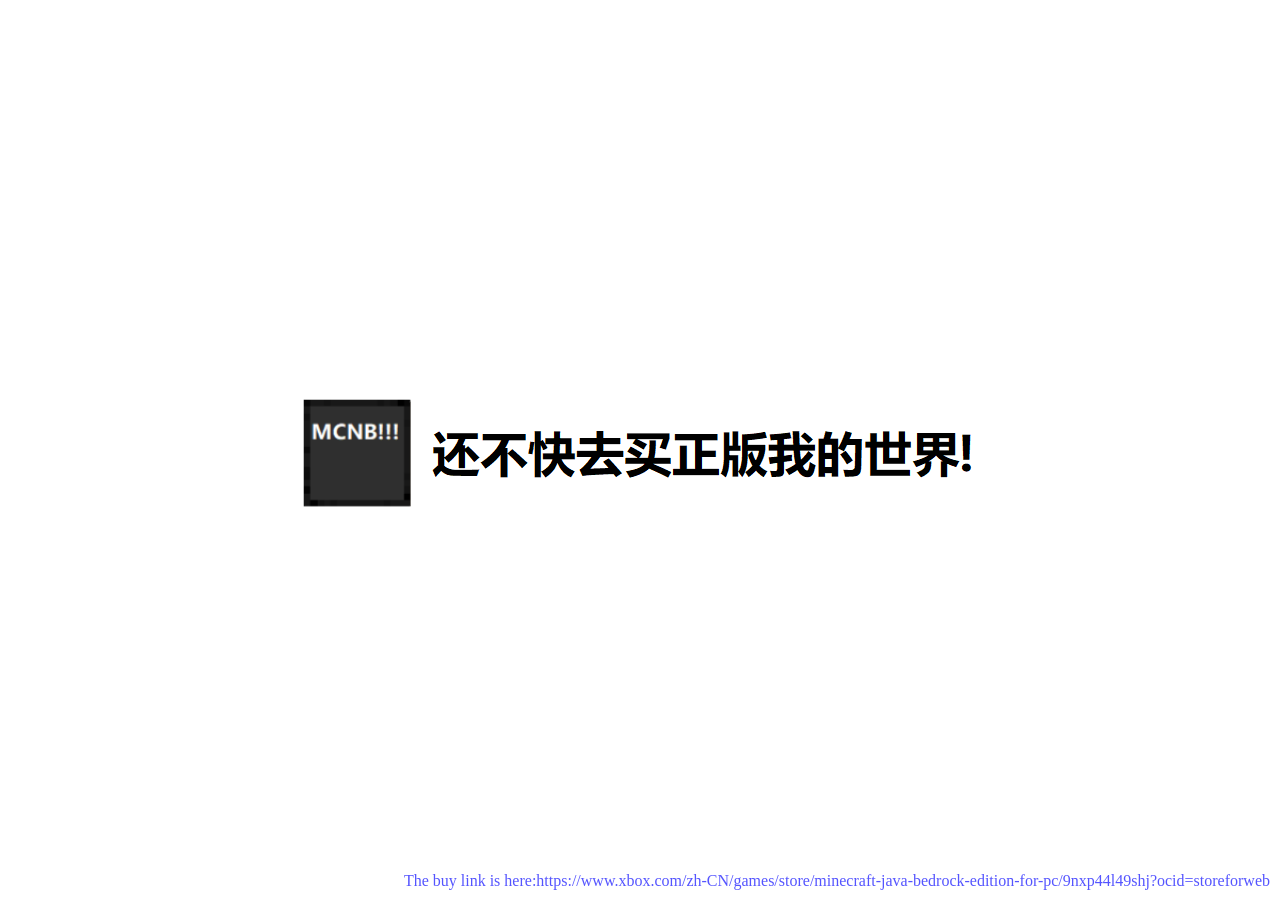
<file: 6/index.html>
<!DOCTYPE html>
<html>
<head>
	<meta charset="UTF-8">
	<style type="text/css">
		@keyframes cube-rot {
			from { transform: rotateX(-20deg) rotateY(0); }
			to { transform: rotateX(-20deg) rotateY(360deg); }
		}
		
		#centercube {
			margin-left: auto;
			margin-right: auto;
			margin-top: 50vh;
			transform: translateY(-50px);
		}
	
		#threedee {
			perspective: 800px;
			perspective-origin: 50px 50px;
		}
		
		#cube {
			position: relative;
			width: 100px;
			height: 100px;
			transform-style: preserve-3d;
			animation: cube-rot 2s infinite linear;
		}
		
		#cube div {
			position: absolute;
			width: 100px;
			height: 100px;
			background-image: url("side.png");
		}
		
		#front {
			transform: translateZ(50px);
			background-image: url("front.png") !important;
		}
		
		#back {
			transform: translateZ(-50px) rotateY(180deg);
		}
		
		#left {
			transform: translateX(-50px) rotateY(-90deg);
		}
		
		#right {
			transform: translateX(50px) rotateY(90deg);
		}
		
		#top {
			transform: translateY(-50px) rotateX(-90deg);
		}
		
		#wd {
			padding-left: 20px;
		}

		.info {
			position: fixed;
			bottom: 0px;
			right: 0px;
			padding: 10px;
		}

		.no_margin {
			margin: 0px;
			color: #5555ff;
		}
	</style>
</head>
<body>
	<table id="centercube">
		<tr>
			<td id="threedee">
				<div id="cube">
					<div id="front"></div>
					<div id="back"></div>
					<div id="left"></div>
					<div id="right"></div>
					<div id="top"></div>
				</div>
			</td>
			<td id="wd">
				<img src="webdisplays.png" />
			</td>
		</tr>
	</table>
	<div class="info"><p class="no_margin">
		The buy link is here:https://www.xbox.com/zh-CN/games/store/minecraft-java-bedrock-edition-for-pc/9nxp44l49shj?ocid=storeforweb
	</p></div>
</body>
</html>
</file>
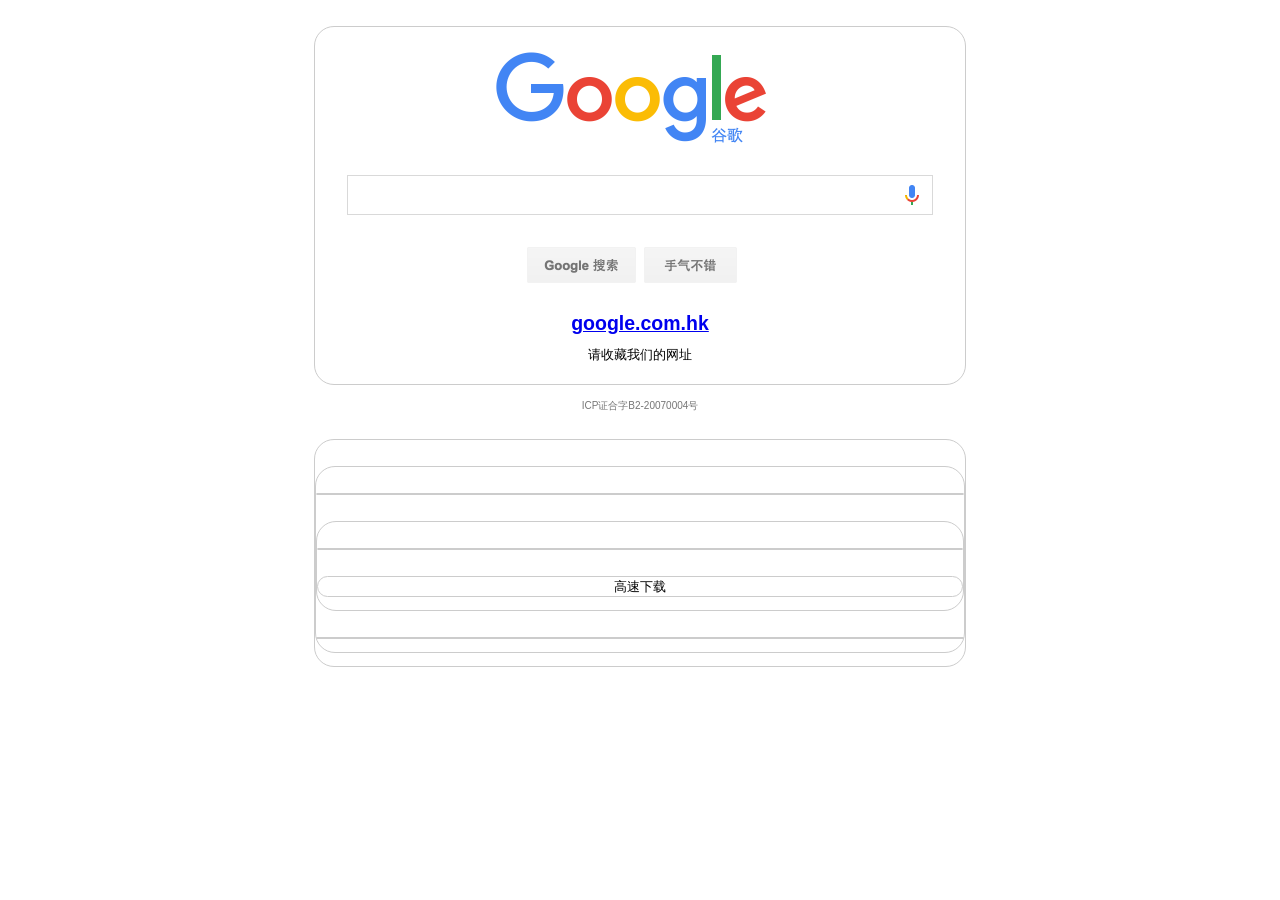
<file: 8/index.html>
<!DOCTYPE html>
<!-- saved from url=(0022)https://www.google.cn/ -->
<html lang="zh"><head><meta http-equiv="Content-Type" content="text/html; charset=UTF-8">
    
    <title>Google</title>
    <style>
      html { background: #fff; margin: 0 1em; }
      body { font: .8125em/1.5 arial, sans-serif; text-align: center; }
      h1 { font-size: 1.5em; font-weight: normal; margin: 1em 0 0; }
      p#footer { color: #767676; font-size: .77em; }
      p#footer a { background: url(//www.google.cn/intl/zh-CN_cn/images/cn_icp.gif) top right no-repeat; padding: 5px 20px 5px 0; }
      ul { margin: 2em; padding: 0; }
      li { display: inline; padding: 0 2em; }
      div { -moz-border-radius: 20px; -webkit-border-radius: 20px; border: 1px solid #ccc; border-radius: 20px; margin: 2em auto 1em; max-width: 650px; min-width: 544px; }
      div:hover, div:hover * { cursor: pointer; }
      div:hover { border-color: #999; }
      div p { margin: .5em 0 1.5em; }
      img { border: 0; }
    </style>
  </head>
  <body>
    <div>
      <a href="https://www.google.com.hk/webhp?hl=zh-CN&amp;sourceid=cnhp">
        <img src="./Google_files/google-search.png" alt="Google" width="586" height="257">
      </a>
      <h1><a href="https://www.google.com.hk/webhp?hl=zh-CN&amp;sourceid=cnhp"><strong id="target">google.com.hk</strong></a></h1>
      <p>请收藏我们的网址
    </p></div>
    <p id="footer">
      <span>ICP证合字B2-20070004号</span>
    </p>
  

</body><div class="xl-chrome-ext-bar_4DB361DE-01F7-4376-B494-639E489D19ED" id="xl_chrome_ext_4DB361DE-01F7-4376-B494-639E489D19ED" data-v-app="" style="display: block;"><div class=""><div id="xl_chrome_ext_video_tag_wrapper_4DB361DE-01F7-4376-B494-639E489D19ED" config="[object Object]" uiversion="v2" exception="false" latestvideosrc="" isshowvideotag="false" isshowdownloadbar="true" isshowcloudaddbar="false"><div class="_video_op_wrapper_96mx8_1" config="[object Object]" uiversion="v2" style="display: none;"><ul class="_video_op_list_96mx8_17"><li class="_op_item_96mx8_39 _download_96mx8_45"><span class="_op_icon_96mx8_25"></span><span class="_op_text_96mx8_31">下载</span></li><li class="_op_item_96mx8_39 _screen_96mx8_51"><span class="_op_icon_96mx8_25"></span><span class="_op_text_96mx8_31">投屏</span></li></ul></div></div><div class="badge_wrapper_4DB361DE-01F7-4376-B494-639E489D19ED _badge_wrapper_wnbzb_1" id="badge_wrapper_4DB361DE-01F7-4376-B494-639E489D19ED"><div class="_logo_wnbzb_24"></div><span class="_line_wnbzb_32"></span><div class="_text_wrapper_wnbzb_39"><span class="_download_icon_wnbzb_51"></span><span class="_text_wnbzb_39">高速下载</span></div></div><!----><!----><!----><!----><div class="_container_wq4mj_4"><!----></div></div></div></html>
</file>
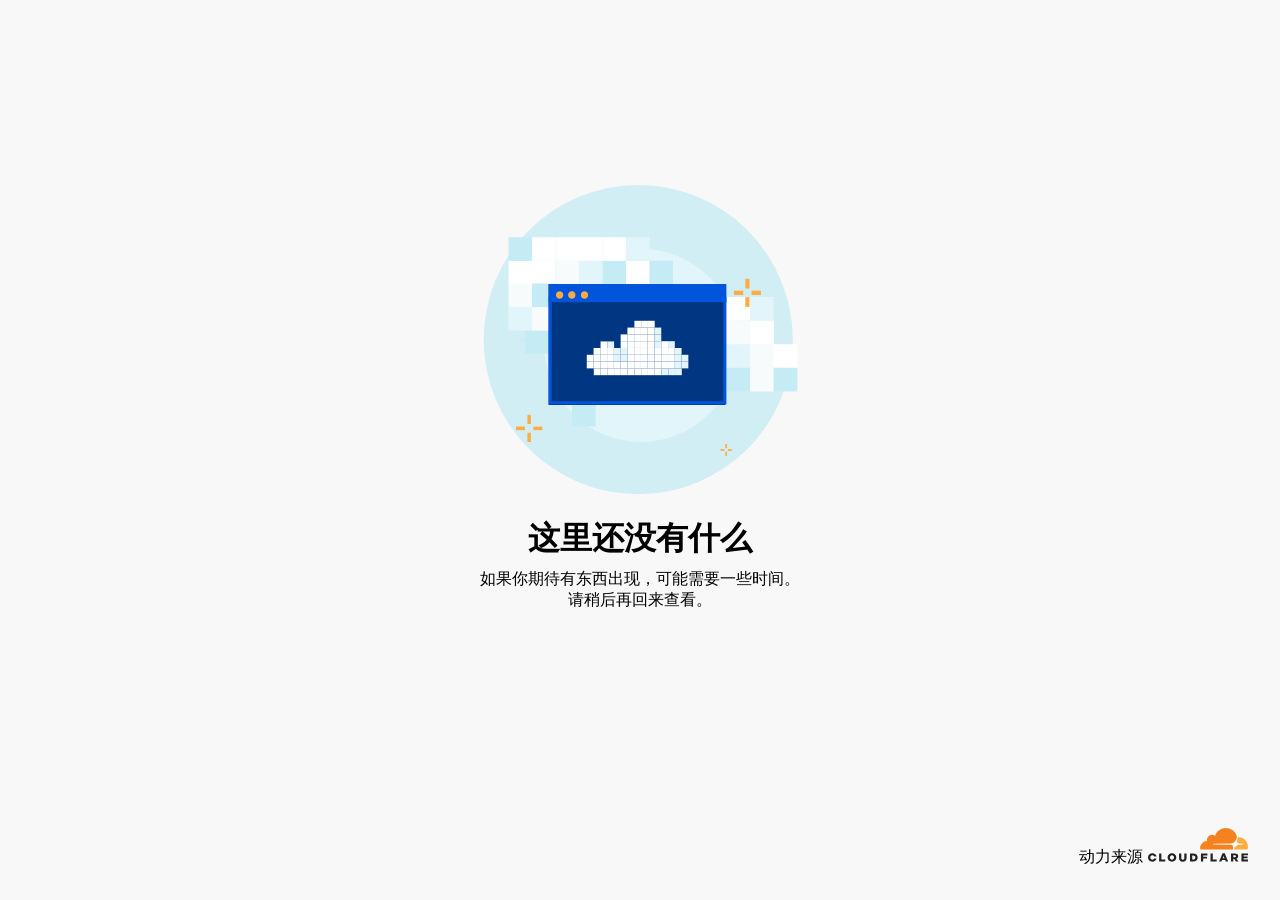
<file: 9/index.html>
<!DOCTYPE html>
<!-- saved from url=(0044)https://royal-hill-c3e2.hue22-2.workers.dev/ -->
<html class="no-js" lang="zh-CN"><!--<![endif]--><head><meta http-equiv="Content-Type" content="text/html; charset=UTF-8">
    
    <meta http-equiv="refresh" content="30">
    <title _msttexthash="16958565" _msthash="0">页面未找到</title>
    <link rel="icon" type="image/png" href="https://workers.cloudflare.com/favicon.ico" sizes="48x48">
    <style>
      body {
        font-family: -apple-system, BlinkMacSystemFont, "Segoe UI", "Roboto", "Oxygen", "Ubuntu", "Cantarell", "Fira Sans", "Droid Sans", "Helvetica Neue", sans-serif
      }
      body,html {
        margin: 0;
        padding: 0;
      }
      * {
        box-sizing: border-box;
      }
      .box {
        display: flex;
        flex-direction: column;
        justify-content: center;
        height: 100vh;
        background-color: #f8f8f8;
      }
      .content {
        margin: auto;
      }
      .content h1 {
        font-size: 32px;
        font-weight: 600;
        margin-bottom: 8px;
      }
      .content p {
        font-size: 16px;
        font-weight: 400;
        margin: 0;
      }
      .body {
        display: flex;
        flex-direction: column;
        align-items: center;
        text-align: center;
      }
      .footer {
        display: flex;
        justify-content: flex-end;
        align-items: baseline;
        gap: 5px;
        margin: 32px;
      }
    </style>
  </head>
  <body>
  <div class="box">
    <div class="content">
      <div class="body">
        <svg width="315" height="310" viewBox="0 0 315 310" fill="none" xmlns="http://www.w3.org/2000/svg"><circle cx="155.23" cy="154.582" r="154.582" fill="#D2EEF5"></circle><ellipse cx="157.99" cy="160.394" rx="96.3658" ry="96.579" fill="#E2F5FA"></ellipse><rect width="23.616" height="23.616" transform="matrix(1 0 0 -1 243.504 182.846)" fill="#E2F5FA"></rect><rect width="23.616" height="23.616" transform="matrix(1 0 0 -1 267.292 182.846)" fill="#F8FBFB"></rect><rect width="23.616" height="23.616" transform="matrix(1 0 0 -1 172.656 182.846)" fill="#C5EBF5"></rect><rect width="23.616" height="23.616" transform="matrix(1 0 0 -1 219.888 135.614)" fill="white"></rect><rect width="23.616" height="23.616" transform="matrix(1 0 0 -1 267.121 182.846)" fill="#F8FBFB"></rect><rect width="23.616" height="23.616" transform="matrix(1 0 0 -1 196.273 182.846)" fill="#C5EBF5"></rect><rect width="23.616" height="23.616" transform="matrix(1 0 0 -1 196.273 159.23)" fill="#C5EBF5"></rect><rect width="23.616" height="23.616" transform="matrix(1 0 0 -1 243.504 135.614)" fill="white"></rect><rect width="23.616" height="23.616" transform="matrix(1 0 0 -1 290.736 182.846)" fill="white"></rect><rect width="23.616" height="23.616" transform="matrix(1 0 0 -1 267.121 135.614)" fill="#E2F5FA"></rect><rect width="23.616" height="23.616" transform="matrix(1 0 0 -1 243.504 206.462)" fill="#C5EBF5"></rect><rect width="23.616" height="23.616" transform="matrix(1 0 0 -1 89.0504 241.447)" fill="#C5EBF5"></rect><rect width="24.3047" height="23.4519" transform="matrix(1 0 0 -1 42.0714 168.709)" fill="#C5EBF5"></rect><rect width="23.616" height="23.616" transform="matrix(1 0 0 -1 219.888 159.23)" fill="#E2F5FA"></rect><rect width="23.616" height="23.616" transform="matrix(1 0 0 -1 243.417 159.49)" fill="#E2F5FA"></rect><rect width="23.616" height="23.616" transform="matrix(1 0 0 -1 173.337 135.889)" fill="#E2F5FA"></rect><rect width="23.616" height="23.616" transform="matrix(1 0 0 -1 196.321 135.889)" fill="#C5EBF5"></rect><rect width="23.616" height="23.616" transform="matrix(1 0 0 -1 267.121 206.462)" fill="#F8FBFB"></rect><rect width="23.616" height="23.616" transform="matrix(1 0 0 -1 290.736 206.462)" fill="#C5EBF5"></rect><rect width="23.616" height="23.616" transform="matrix(1 0 0 -1 267.121 159.23)" fill="white"></rect><rect width="23.616" height="23.616" transform="matrix(1 0 0 -1 219.888 182.846)" fill="#C5EBF5"></rect><rect width="23.616" height="23.616" transform="matrix(1 0 0 -1 149.04 182.846)" fill="#C5EBF5"></rect><rect width="23.616" height="23.616" transform="matrix(1 0 0 -1 243.504 159.23)" fill="#F8FBFB"></rect><rect x="96.0818" y="122.05" width="23.5082" height="23.5082" fill="#E2F5FA"></rect><rect x="119.589" y="122.05" width="23.5082" height="23.5082" fill="#C5EBF5"></rect><rect x="96.0818" y="98.5417" width="23.5082" height="23.5082" fill="#C5EBF5"></rect><rect x="119.589" y="98.5417" width="23.5082" height="23.5082" fill="#C5EBF5"></rect><rect x="166.606" y="98.5417" width="23.5082" height="23.5082" fill="#C5EBF5"></rect><path d="M40.2497 156.99C41.0611 156.99 41.719 156.307 41.719 155.466C41.719 154.624 41.0611 153.942 40.2497 153.942C39.4382 153.942 38.7804 154.624 38.7804 155.466C38.7804 156.307 39.4382 156.99 40.2497 156.99Z" fill="#C5EBF5"></path><path d="M45.3923 156.99C46.2038 156.99 46.8616 156.307 46.8616 155.466C46.8616 154.624 46.2038 153.941 45.3923 153.941C44.5808 153.941 43.923 154.624 43.923 155.466C43.923 156.307 44.5808 156.99 45.3923 156.99Z" fill="#C5EBF5"></path><path d="M50.5349 156.99C51.3464 156.99 52.0042 156.307 52.0042 155.466C52.0042 154.624 51.3464 153.942 50.5349 153.942C49.7235 153.942 49.0656 154.624 49.0656 155.466C49.0656 156.307 49.7235 156.99 50.5349 156.99Z" fill="#C5EBF5"></path><rect x="96.0818" y="75.7683" width="23.5082" height="23.5082" fill="#E2F5FA"></rect><rect x="25.5571" y="75.7684" width="23.5082" height="23.5082" fill="white"></rect><rect x="25.5571" y="122.05" width="23.5082" height="23.5082" fill="#E2F5FA"></rect><rect x="119.589" y="75.7683" width="23.5082" height="23.5082" fill="#C5EBF5"></rect><rect x="49.0656" y="75.7683" width="23.5082" height="23.5082" fill="white"></rect><rect x="49.0656" y="122.05" width="23.5082" height="23.5082" fill="#F8FBFB"></rect><rect x="143.098" y="75.7683" width="23.5082" height="23.5082" fill="white"></rect><rect x="166.486" y="75.7683" width="23.5082" height="23.5082" fill="#C5EBF5"></rect><rect x="72.5732" y="75.7683" width="23.5082" height="23.5082" fill="#F8FBFB"></rect><rect x="72.5732" y="122.05" width="23.5082" height="23.5082" fill="#E2F5FA"></rect><rect x="96.0818" y="52.2599" width="23.5082" height="23.5082" fill="white"></rect><rect x="25.5571" y="52.2599" width="23.5082" height="23.5082" fill="#C5EBF5"></rect><rect x="25.5571" y="98.5417" width="23.5082" height="23.5082" fill="#F8FBFB"></rect><rect x="119.589" y="52.2599" width="23.5082" height="23.5082" fill="white"></rect><rect x="49.0656" y="52.2599" width="23.5082" height="23.5082" fill="white"></rect><rect x="49.0656" y="98.5417" width="23.5082" height="23.5082" fill="#C5EBF5"></rect><rect x="143.098" y="52.2599" width="23.5082" height="23.5082" fill="#E2F5FA"></rect><rect x="72.5732" y="52.2599" width="23.5082" height="23.5082" fill="white"></rect><rect x="72.5732" y="98.5417" width="23.5082" height="23.5082" fill="#E2F5FA"></rect><path d="M242.411 99.3158H65.6067V220.084H242.411V99.3158Z" fill="#003682"></path><rect x="65.6067" y="99.1472" width="177.781" height="18.0712" fill="#0055DC"></rect><rect x="67.1467" y="113.386" width="174.701" height="104.37" stroke="#0055DC" stroke-width="3.08012"></rect><path d="M76.5959 113.76C78.619 113.76 80.259 112.059 80.259 109.961C80.259 107.862 78.619 106.161 76.5959 106.161C74.5729 106.161 72.9329 107.862 72.9329 109.961C72.9329 112.059 74.5729 113.76 76.5959 113.76Z" fill="#FAAC42"></path><path d="M88.8062 113.76C90.8292 113.76 92.4692 112.059 92.4692 109.961C92.4692 107.862 90.8292 106.161 88.8062 106.161C86.7831 106.161 85.1431 107.862 85.1431 109.961C85.1431 112.059 86.7831 113.76 88.8062 113.76Z" fill="#FAAC42"></path><path d="M101.505 113.76C103.528 113.76 105.168 112.059 105.168 109.961C105.168 107.862 103.528 106.161 101.505 106.161C99.4817 106.161 97.8417 107.862 97.8417 109.961C97.8417 112.059 99.4817 113.76 101.505 113.76Z" fill="#FAAC42"></path><path d="M266.501 93.8064H262.342V103.512H266.501V93.8064Z" fill="#FBAD41"></path><path d="M277.937 105.669H268.58V109.982H277.937V105.669Z" fill="#FBAD41"></path><path d="M266.501 112.139H262.342V121.844H266.501V112.139Z" fill="#FBAD41"></path><path d="M260.263 105.669H250.907V109.982H260.263V105.669Z" fill="#FBAD41"></path><path d="M47.8913 229.784H44.4295V239.018H47.8913V229.784Z" fill="#FBAD41"></path><path d="M59.2656 241.583H50.3639V245.174H59.2656V241.583Z" fill="#FBAD41"></path><path d="M47.8913 247.738H44.4295V256.972H47.8913V247.738Z" fill="#FBAD41"></path><path d="M41.9566 241.583H33.0549V245.174H41.9566V241.583Z" fill="#FBAD41"></path><path d="M244.039 259.097H242.302V263.154H244.039V259.097Z" fill="#FBAD41"></path><path d="M248.815 264.056H244.907V265.859H248.815V264.056Z" fill="#FBAD41"></path><path d="M244.039 266.76H242.302V270.817H244.039V266.76Z" fill="#FBAD41"></path><path d="M241.434 264.056H237.527V265.859H241.434V264.056Z" fill="#FBAD41"></path><rect x="117.55" y="156.426" width="6.77203" height="6.77203" fill="white"></rect><rect x="124.322" y="156.426" width="6.77203" height="6.77203" fill="#E2F5FA"></rect><rect x="185.27" y="183.408" width="6.77203" height="6.77203" fill="#E2F5FA"></rect><rect x="110.778" y="183.408" width="6.77203" height="6.77203" fill="white"></rect><rect x="124.322" y="183.408" width="6.77203" height="6.77203" fill="white"></rect><rect x="137.866" y="183.408" width="6.77203" height="6.77203" fill="white"></rect><rect x="151.41" y="183.408" width="6.77203" height="6.77203" fill="white"></rect><rect x="158.182" y="183.408" width="6.77203" height="6.77203" fill="white"></rect><rect x="171.726" y="183.408" width="6.77203" height="6.77203" fill="white"></rect><rect x="117.55" y="183.408" width="6.77203" height="6.77203" fill="white"></rect><rect x="131.094" y="183.408" width="6.77203" height="6.77203" fill="white"></rect><rect x="144.638" y="183.408" width="6.77203" height="6.77203" fill="white"></rect><rect x="192.042" y="183.408" width="6.77203" height="6.77203" fill="#E2F5FA"></rect><rect x="164.954" y="183.408" width="6.77203" height="6.77203" fill="white"></rect><rect x="178.498" y="183.408" width="6.77203" height="6.77203" fill="#E2F5FA"></rect><rect x="178.265" y="176.604" width="6.77203" height="6.77203" fill="white"></rect><rect x="103.772" y="176.604" width="6.77203" height="6.77203" fill="white"></rect><rect x="117.316" y="176.604" width="6.77203" height="6.77203" fill="white"></rect><rect x="130.86" y="176.604" width="6.77203" height="6.77203" fill="white"></rect><rect x="144.404" y="176.604" width="6.77203" height="6.77203" fill="white"></rect><rect x="151.176" y="176.604" width="6.77203" height="6.77203" fill="white"></rect><rect x="164.72" y="176.604" width="6.77203" height="6.77203" fill="white"></rect><rect x="110.544" y="176.604" width="6.77203" height="6.77203" fill="white"></rect><rect x="124.088" y="176.604" width="6.77203" height="6.77203" fill="white"></rect><rect x="137.632" y="176.604" width="6.77203" height="6.77203" fill="white"></rect><rect x="185.036" y="176.604" width="6.77203" height="6.77203" fill="white"></rect><rect x="191.809" y="176.604" width="6.77203" height="6.77203" fill="#E2F5FA"></rect><rect x="198.581" y="176.604" width="6.77203" height="6.77203" fill="#E2F5FA"></rect><rect x="157.948" y="176.604" width="6.77203" height="6.77203" fill="white"></rect><rect x="171.492" y="176.604" width="6.77203" height="6.77203" fill="white"></rect><rect x="178.265" y="169.8" width="6.77203" height="6.77203" fill="white"></rect><rect x="103.772" y="169.8" width="6.77203" height="6.77203" fill="white"></rect><rect x="117.316" y="169.8" width="6.77203" height="6.77203" fill="white"></rect><rect x="130.86" y="169.8" width="6.77203" height="6.77203" fill="#E2F5FA"></rect><rect x="144.404" y="169.8" width="6.77203" height="6.77203" fill="white"></rect><rect x="151.176" y="169.8" width="6.77203" height="6.77203" fill="white"></rect><rect x="164.72" y="169.8" width="6.77203" height="6.77203" fill="white"></rect><rect x="110.544" y="169.8" width="6.77203" height="6.77203" fill="white"></rect><rect x="124.088" y="169.8" width="6.77203" height="6.77203" fill="white"></rect><rect x="137.632" y="169.8" width="6.77203" height="6.77203" fill="#E2F5FA"></rect><rect x="185.036" y="169.8" width="6.77203" height="6.77203" fill="white"></rect><rect x="191.809" y="169.8" width="6.77203" height="6.77203" fill="#E2F5FA"></rect><rect x="198.581" y="169.8" width="6.77203" height="6.77203" fill="#E2F5FA"></rect><rect x="157.948" y="169.8" width="6.77203" height="6.77203" fill="white"></rect><rect x="171.492" y="169.8" width="6.77203" height="6.77203" fill="white"></rect><rect x="185.037" y="162.995" width="6.77203" height="6.77203" fill="white"></rect><rect x="110.545" y="162.995" width="6.77203" height="6.77203" fill="white"></rect><rect x="124.089" y="162.995" width="6.77203" height="6.77203" fill="white"></rect><rect x="137.633" y="162.995" width="6.77203" height="6.77203" fill="#E2F5FA"></rect><rect x="151.177" y="162.995" width="6.77203" height="6.77203" fill="white"></rect><rect x="157.949" y="162.995" width="6.77203" height="6.77203" fill="white"></rect><rect x="171.493" y="162.995" width="6.77203" height="6.77203" fill="white"></rect><rect x="117.317" y="162.995" width="6.77203" height="6.77203" fill="white"></rect><rect x="130.861" y="162.995" width="6.77203" height="6.77203" fill="#E2F5FA"></rect><rect x="144.405" y="162.995" width="6.77203" height="6.77203" fill="white"></rect><rect x="191.809" y="162.995" width="6.77203" height="6.77203" fill="#E2F5FA"></rect><rect x="164.721" y="162.995" width="6.77203" height="6.77203" fill="white"></rect><rect x="178.265" y="162.995" width="6.77203" height="6.77203" fill="white"></rect><rect x="137.632" y="156.191" width="6.77203" height="6.77203" fill="white"></rect><rect x="151.176" y="156.191" width="6.77203" height="6.77203" fill="white"></rect><rect x="164.72" y="156.191" width="6.77203" height="6.77203" fill="white"></rect><rect x="178.264" y="156.191" width="6.77203" height="6.77203" fill="white"></rect><rect x="185.037" y="156.191" width="6.77203" height="6.77203" fill="#E2F5FA"></rect><rect x="144.404" y="156.191" width="6.77203" height="6.77203" fill="white"></rect><rect x="157.948" y="156.191" width="6.77203" height="6.77203" fill="white"></rect><rect x="171.492" y="156.191" width="6.77203" height="6.77203" fill="#E2F5FA"></rect><rect x="137.632" y="149.387" width="6.77203" height="6.77203" fill="white"></rect><rect x="151.176" y="149.387" width="6.77203" height="6.77203" fill="white"></rect><rect x="164.72" y="149.387" width="6.77203" height="6.77203" fill="white"></rect><rect x="144.404" y="149.387" width="6.77203" height="6.77203" fill="white"></rect><rect x="157.948" y="149.387" width="6.77203" height="6.77203" fill="white"></rect><rect x="171.492" y="149.387" width="6.77203" height="6.77203" fill="#E2F5FA"></rect><rect x="151.176" y="142.582" width="6.77203" height="6.77203" fill="white"></rect><rect x="164.72" y="142.582" width="6.77203" height="6.77203" fill="white"></rect><rect x="144.404" y="142.582" width="6.77203" height="6.77203" fill="white"></rect><rect x="157.948" y="142.582" width="6.77203" height="6.77203" fill="white"></rect><rect x="171.492" y="142.582" width="6.77203" height="6.77203" fill="#E2F5FA"></rect><rect x="158.182" y="135.778" width="6.77203" height="6.77203" fill="white"></rect><rect x="151.41" y="135.778" width="6.77203" height="6.77203" fill="white"></rect><rect x="164.954" y="135.778" width="6.77203" height="6.77203" fill="white"></rect></svg>
        <h1 _msttexthash="25459980" _msthash="1">这里还没有什么</h1>
        <p _msttexthash="212727398" _msthash="2">如果你期待有东西出现，可能需要一些时间。<br _istranslated="1">请稍后再回来查看。</p>
      </div>
    </div>
    <div class="footer">
      <div _msttexthash="10901241" _msthash="3">动力来源</div>
      <svg width="100" height="34" viewBox="0 0 100 34" fill="none" xmlns="http://www.w3.org/2000/svg"><path d="M84.7738 21.2478L85.0181 20.4047C85.3094 19.4016 85.201 18.4745 84.7125 17.7932C84.2628 17.1658 83.5136 16.7963 82.6037 16.7533L65.3701 16.5357C65.3167 16.5346 65.2642 16.5211 65.217 16.496C65.1697 16.471 65.1291 16.4352 65.0983 16.3916C65.0681 16.3465 65.0489 16.2951 65.0421 16.2413C65.0354 16.1875 65.0413 16.1329 65.0595 16.0818C65.089 15.9975 65.1427 15.9238 65.2139 15.8696C65.285 15.8154 65.3705 15.7832 65.4598 15.777L82.8531 15.557C84.9164 15.4625 87.1502 13.7929 87.9323 11.7569L88.9242 9.17216C88.9648 9.06287 88.9741 8.94444 88.951 8.83018C87.8248 3.778 83.3035 0 77.8977 0C72.917 0 68.6878 3.20598 67.1709 7.66212C66.1458 6.89481 64.8679 6.54207 63.593 6.67454C61.2035 6.91117 59.2823 8.8298 59.0458 11.2132C58.9851 11.8083 59.0295 12.4094 59.1771 12.9893C55.2737 13.1028 52.1432 16.2921 52.1432 20.2126C52.1437 20.5626 52.1697 20.9121 52.2209 21.2583C52.2321 21.3383 52.2719 21.4115 52.3328 21.4647C52.3938 21.5179 52.4719 21.5475 52.5529 21.548L84.3692 21.5518C84.3722 21.552 84.3751 21.552 84.3781 21.5518C84.4681 21.5503 84.5552 21.5199 84.6264 21.4651C84.6977 21.4104 84.7494 21.3342 84.7738 21.2478Z" fill="#F6821F"></path><path d="M90.5148 9.35962C90.3551 9.35962 90.196 9.36362 90.0375 9.37162C90.012 9.37345 89.9869 9.37893 89.963 9.38789C89.9214 9.40205 89.8839 9.42604 89.8537 9.45781C89.8234 9.48958 89.8014 9.52818 89.7894 9.5703L89.1117 11.9045C88.8204 12.9076 88.9288 13.834 89.4177 14.5152C89.867 15.1434 90.6162 15.5121 91.5261 15.5551L95.1999 15.7751C95.2516 15.7768 95.3022 15.7905 95.3476 15.8151C95.393 15.8397 95.4321 15.8745 95.4617 15.9168C95.4922 15.9621 95.5115 16.0139 95.5183 16.0681C95.525 16.1222 95.5189 16.1772 95.5005 16.2286C95.4709 16.3127 95.4173 16.3863 95.3463 16.4404C95.2753 16.4946 95.19 16.5269 95.1009 16.5334L91.2837 16.7533C89.2111 16.8486 86.9777 18.5174 86.1963 20.5534L85.9206 21.2722C85.909 21.3023 85.9048 21.3346 85.9083 21.3666C85.9117 21.3986 85.9228 21.4294 85.9405 21.4563C85.9582 21.4831 85.9821 21.5055 86.0102 21.5213C86.0382 21.5372 86.0697 21.5462 86.1019 21.5476C86.1054 21.5476 86.1085 21.5476 86.112 21.5476H99.2469C99.3233 21.5483 99.3978 21.524 99.459 21.4785C99.5203 21.4329 99.5648 21.3687 99.586 21.2955C99.8188 20.4674 99.9364 19.6114 99.9355 18.7514C99.9339 13.5648 95.7168 9.35962 90.5148 9.35962Z" fill="#FBAD41"></path><path d="M11.1228 25.4294H13.3636V31.5342H17.2794V33.492H11.1228V25.4294Z" fill="#222222"></path><path d="M19.6002 29.4839V29.4611C19.6002 27.1458 21.4713 25.2679 23.9661 25.2679C26.4609 25.2679 28.3087 27.1226 28.3087 29.4378V29.4611C28.3087 31.7763 26.4372 33.6531 23.9432 33.6531C21.4492 33.6531 19.6002 31.7991 19.6002 29.4839ZM26.0217 29.4839V29.4611C26.0217 28.2992 25.1789 27.2837 23.9432 27.2837C22.7187 27.2837 21.8985 28.2744 21.8985 29.4378V29.4611C21.8985 30.6229 22.7416 31.638 23.9661 31.638C25.2018 31.638 26.0217 30.6473 26.0217 29.4839Z" fill="#222222"></path><path d="M31.0513 29.956V25.429H33.3266V29.9103C33.3266 31.0722 33.9158 31.6264 34.8164 31.6264C35.717 31.6264 36.3061 31.0966 36.3061 29.9677V25.429H38.5818V29.8972C38.5818 32.5005 37.0921 33.6403 34.7934 33.6403C32.4948 33.6403 31.0513 32.4784 31.0513 29.9549" fill="#222222"></path><path d="M42.011 25.4297H45.1295C48.0173 25.4297 49.6919 27.0881 49.6919 29.4146V29.4382C49.6919 31.7642 47.994 33.4923 45.0836 33.4923H42.011V25.4297ZM45.1644 31.5102C46.5046 31.5102 47.3932 30.7743 47.3932 29.4711V29.4483C47.3932 28.1586 46.5046 27.4096 45.1644 27.4096H44.2518V31.511L45.1644 31.5102Z" fill="#222222"></path><path d="M52.9486 25.4294H59.4163V27.3879H55.1894V28.7581H59.0124V30.6125H55.1894V33.492H52.9486V25.4294Z" fill="#222222"></path><path d="M62.5343 25.4294H64.7751V31.5342H68.6909V33.492H62.5343V25.4294Z" fill="#222222"></path><path d="M74.5461 25.3717H76.7054L80.1478 33.492H77.7454L77.1559 32.052H74.037L73.4599 33.492H71.1038L74.5461 25.3717ZM76.5093 30.3131L75.6083 28.0208L74.6956 30.3131H76.5093Z" fill="#222222"></path><path d="M83.0339 25.429H86.8569C88.0934 25.429 88.9474 25.752 89.4903 26.3047C89.9645 26.7655 90.2068 27.3891 90.2068 28.1826V28.2055C90.2068 29.4375 89.5466 30.2554 88.5435 30.6814L90.4725 33.4924H87.8845L86.2561 31.0501H85.2747V33.4924H83.0339V25.429ZM86.7532 29.2996C87.5155 29.2996 87.9548 28.9309 87.9548 28.3434V28.3205C87.9548 27.6869 87.4926 27.3647 86.7412 27.3647H85.2747V29.3011L86.7532 29.2996Z" fill="#222222"></path><path d="M93.4399 25.4294H99.9422V27.3302H95.6578V28.5505H99.5387V30.3131H95.6578V31.5919H100V33.492H93.4399V25.4294Z" fill="#222222"></path><path d="M6.21677 30.4289C5.90298 31.1364 5.24278 31.6376 4.36549 31.6376C3.14062 31.6376 2.29789 30.6241 2.29789 29.4607V29.4374C2.29789 28.2755 3.11771 27.2833 4.34219 27.2833C5.2653 27.2833 5.96823 27.8495 6.26493 28.6198H8.6269C8.24864 26.7008 6.55775 25.2682 4.36549 25.2682C1.87031 25.2682 0 27.1474 0 29.4607V29.4835C0 31.7987 1.8474 33.6538 4.34219 33.6538C6.47619 33.6538 8.14417 32.2759 8.58418 30.4293L6.21677 30.4289Z" fill="#222222"></path></svg>
    </div>
  </div>
  
</body></html>
</file>
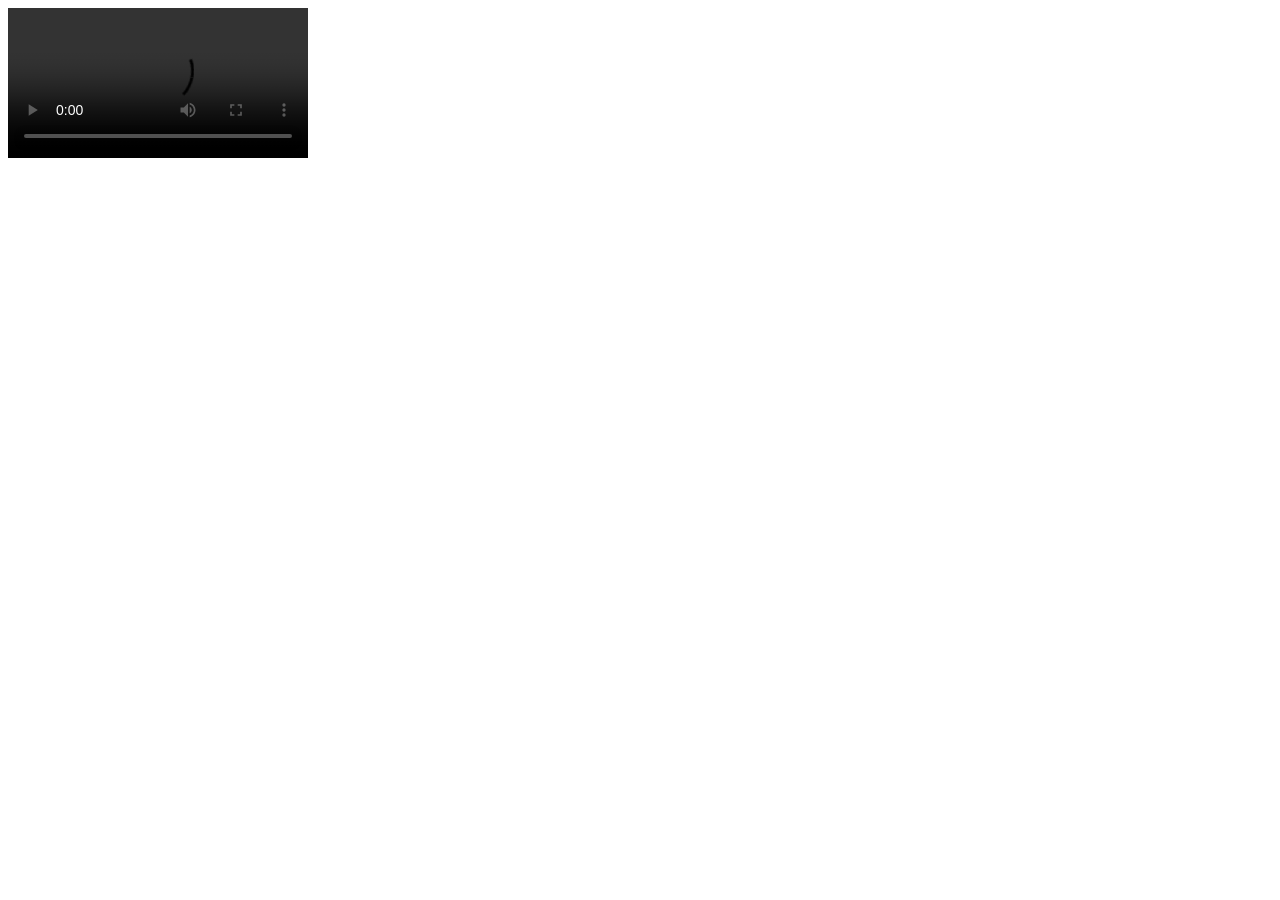
<file: main.html>
<html><head><meta name="viewport" content="width=device-width"></head><body><video controls="" autoplay="" name="media"><source src="https://video.vrfe4cf.ccwu.cc/ree.mp4" type="video/mp4"></video></body></html>
</file>
